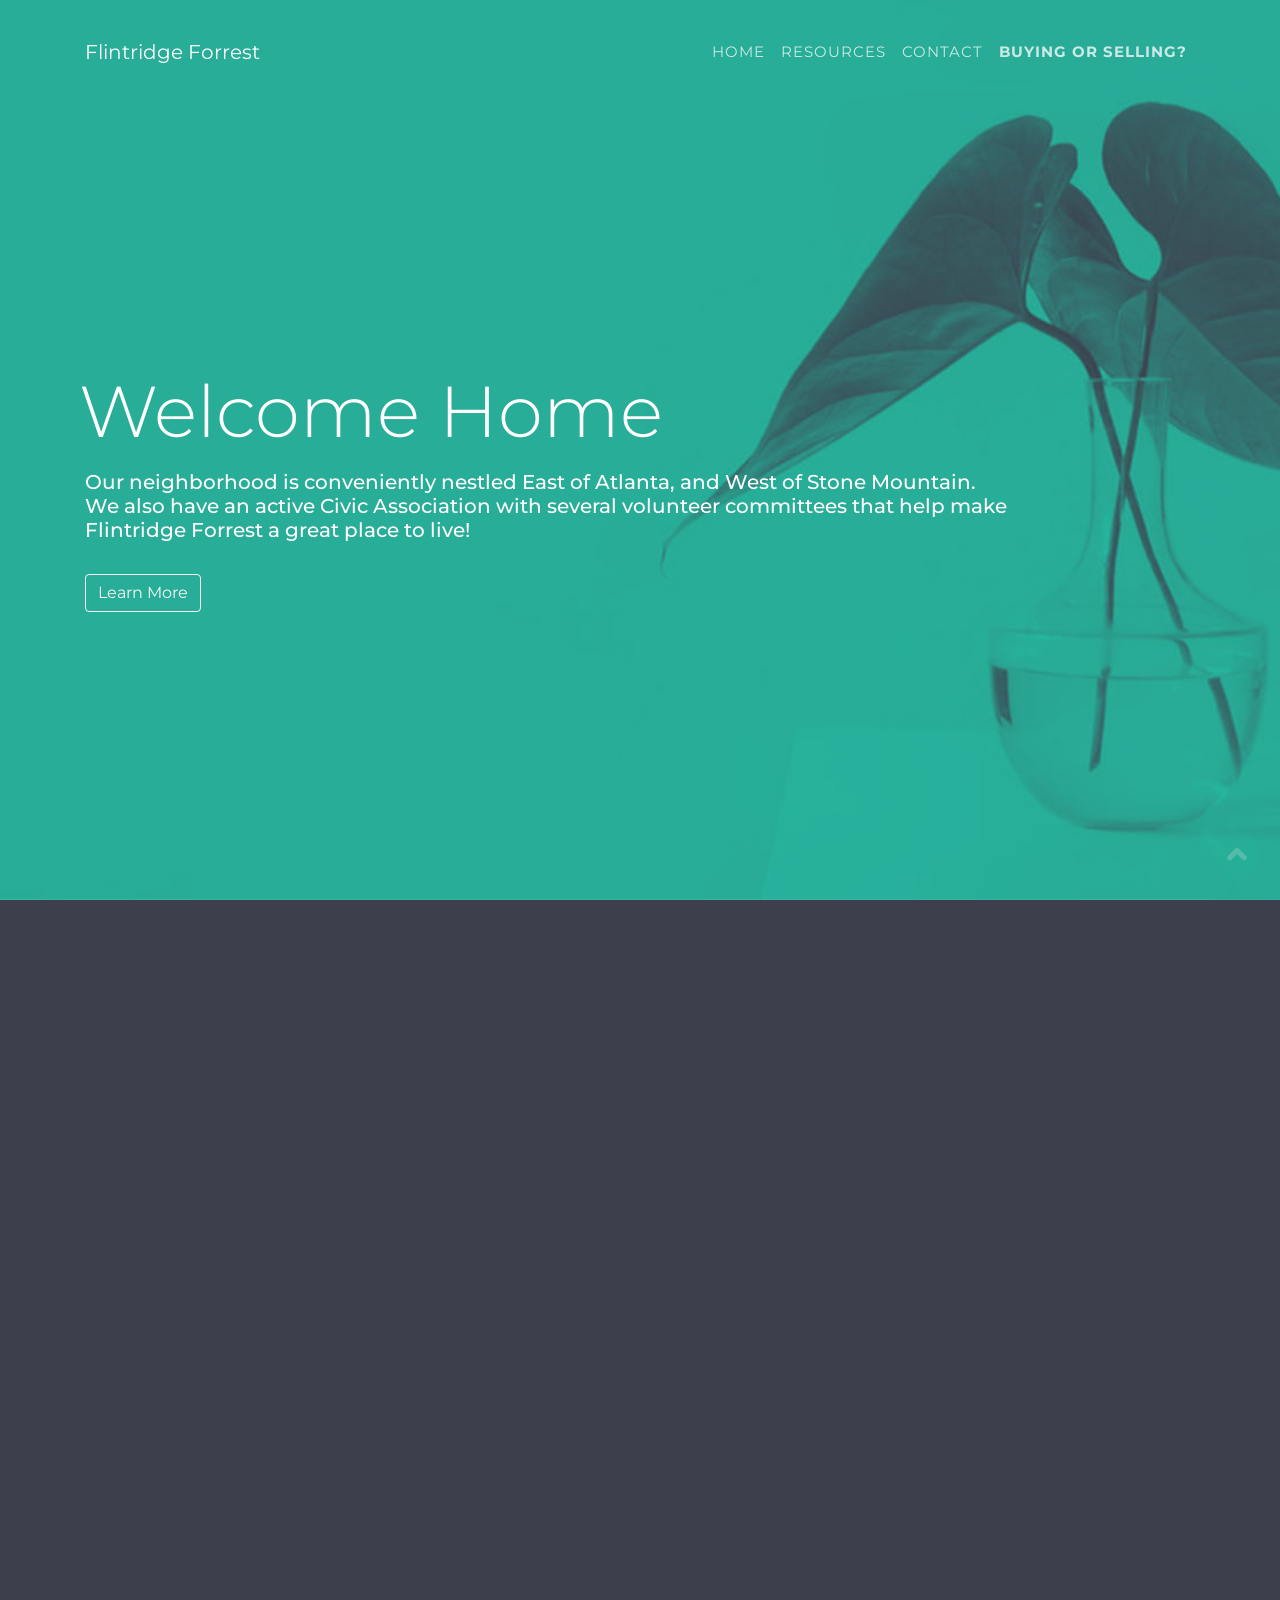
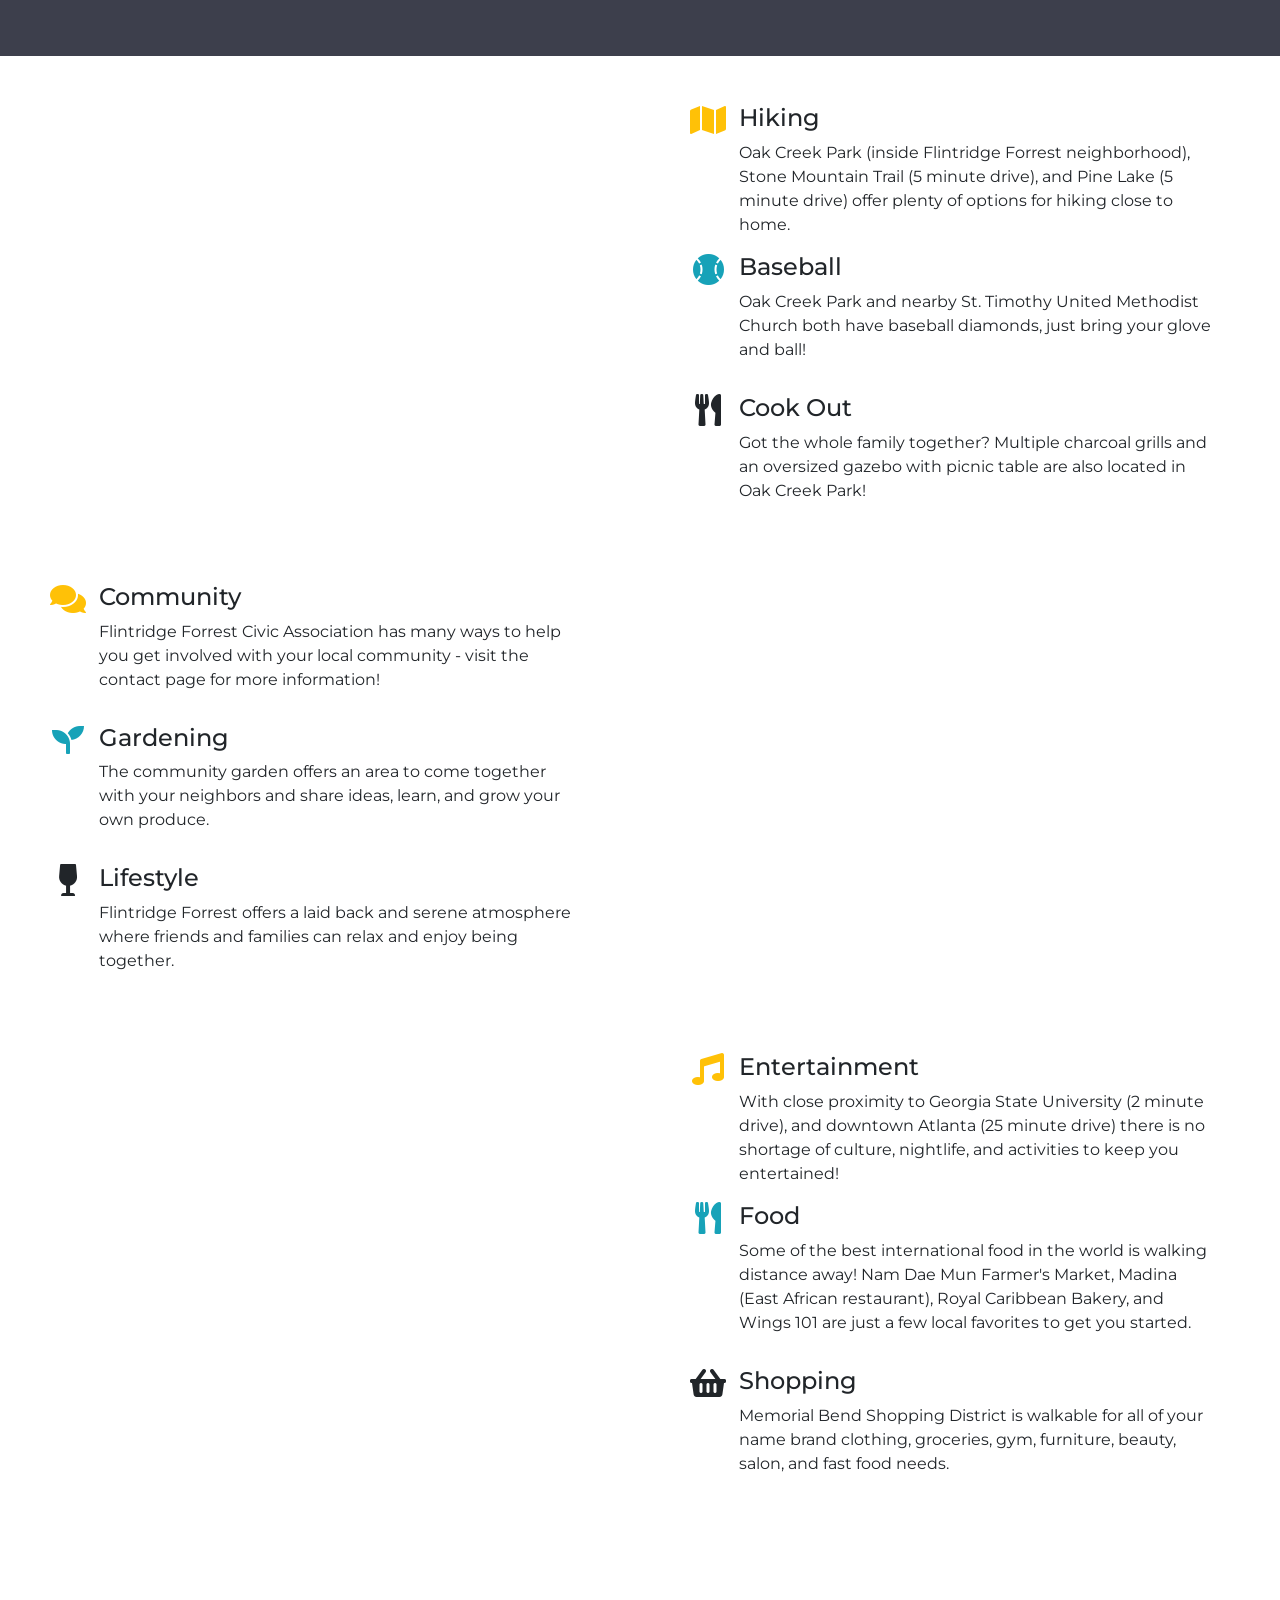
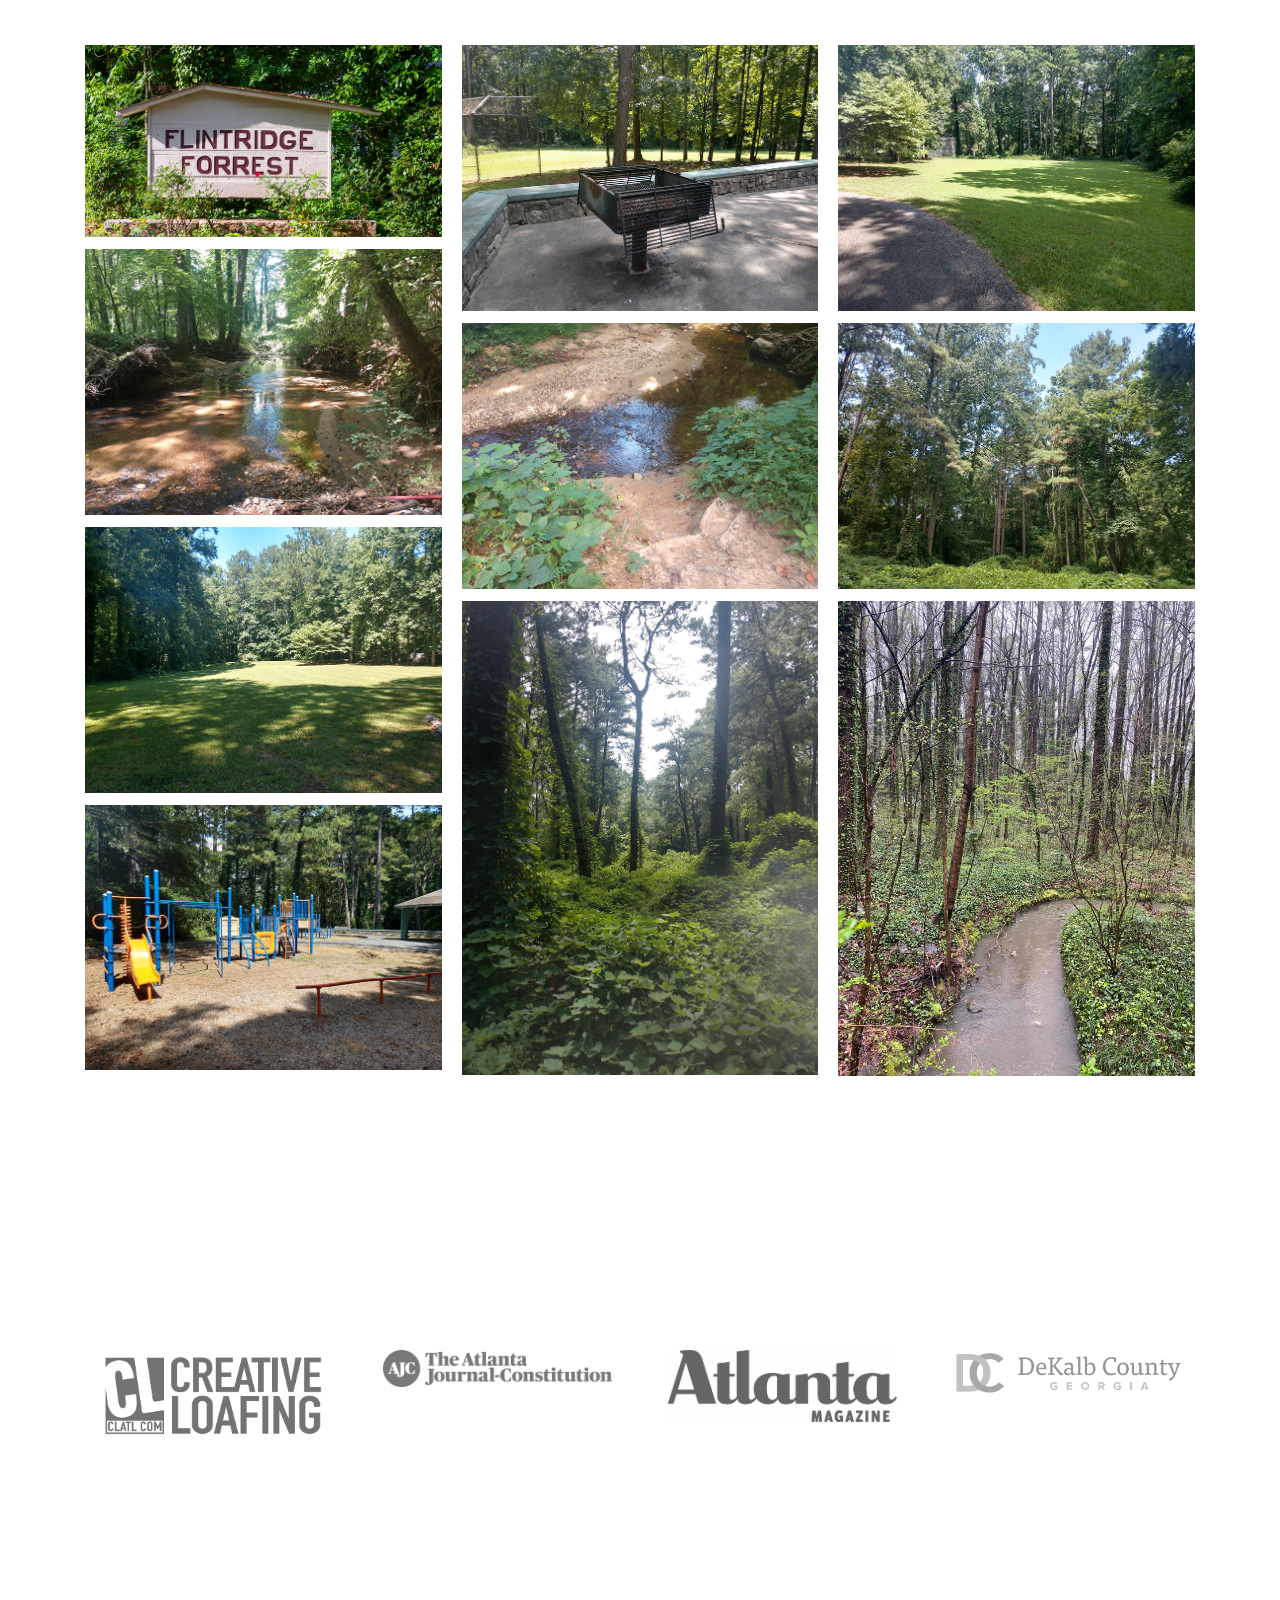
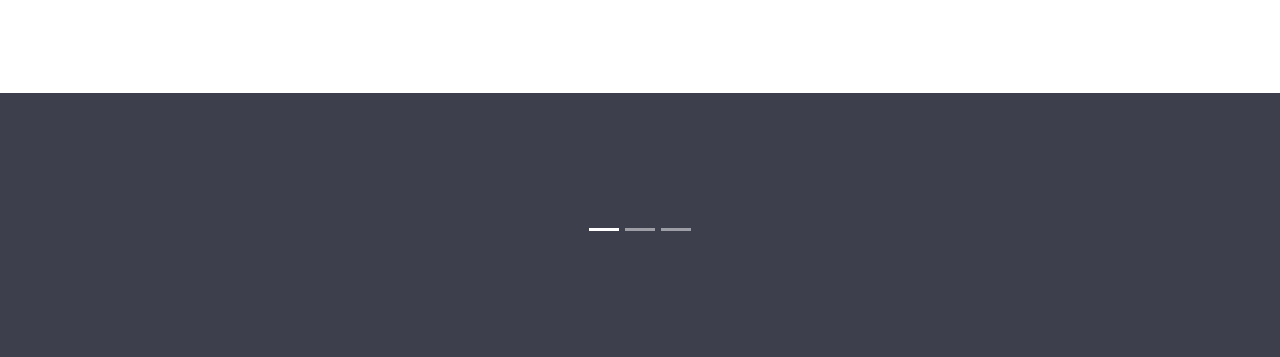
<file: index.html>
<!DOCTYPE html>
<html lang="en-US">

<head>
  <!-- Global site tag (gtag.js) - Google Analytics -->
  <script async src="https://www.googletagmanager.com/gtag/js?id=UA-73312655-4"></script>
  <script>
    window.dataLayer = window.dataLayer || [];

    function gtag() {
      dataLayer.push(arguments);
    }
    gtag('js', new Date());

    gtag('config', 'UA-73312655-4');
  </script>

  <meta charset="UTF-8" />
  <meta http-equiv="X-UA-Compatible" content="IE=edge" />
  <meta name="viewport" content="width=device-width, initial-scale=1" />
  <title>Flintridge Forrest</title>
  <meta name="description"
    content="An Elegant Mid Century Modern Neighborhood Conveniently Nestled East of Atlanta, and West of Stone Mountain" />
  <link href="https://fonts.googleapis.com/css?family=Montserrat:400,500,700" rel="stylesheet" />
  <link href="https://use.fontawesome.com/releases/v5.0.9/css/all.css" rel="stylesheet" />
  <link href="css/aos.css" rel="stylesheet" />
  <link href="css/ekko-lightbox.css" rel="stylesheet" />
  <link href="styles/bootstrap.css" rel="stylesheet" />
  <link href="styles/main.css" rel="stylesheet" />
</head>

<body id="top">
  <header>
    <div class="container pt-4">
      <nav class="navbar navbar-expand-lg navbar-dark bg-transparent px-0">
        <a class="text-white navbar-brand" href="index.html">Flintridge Forrest</a>
        <button class="navbar-toggler" type="button" data-toggle="collapse" data-target="#da-navbarNav"
          aria-controls="da-navbarNav" aria-expanded="false" aria-label="Toggle navigation">
          <span class="navbar-toggler-icon"></span>
        </button>
        <div class="collapse navbar-collapse text-uppercase" id="da-navbarNav">
          <ul class="navbar-nav ml-auto">
            <li class="nav-item">
              <a class="nav-link smooth-scroll" href="index.html">Home</a>
            </li>
            <li class="nav-item">
              <a class="nav-link smooth-scroll" href="resources.html">Resources</a>
            </li>
            <li class="nav-item">
              <a class="nav-link smooth-scroll" href="contact.html">Contact</a>
            </li>
            <li class="nav-item animated pulse slower">
              <a class="nav-link smooth-scroll" href="buyingselling.html"><strong>Buying or Selling?</strong></a>
            </li>
          </ul>
        </div>
      </nav>
    </div>
    <div class="da-home-page-text" data-aos="fade-right" data-aos-duration="1000">
      <div class="container">
        <div class="col-md-10 col-sm-12 px-0 mx-0">
          <h2 class="display-3" style="margin-left: -6px;">Welcome Home</h2>
          <h3 class="h5 mt-3">
            Our neighborhood is conveniently nestled East of Atlanta, and West
            of Stone Mountain. <br />We also have an active Civic Association
            with several volunteer committees that help make Flintridge
            Forrest a great place to live!
          </h3>
          <a class="smooth-scroll btn btn-outline-light mt-4" href="#learn">Learn More</a>
        </div>
      </div>
    </div>
  </header>
  <div class="page-content">
    <div>
      <div class="da-section da-work bg-secondary" id="learn">
        <div class="container">
          <div class="h3 pb-3 text-center text-white" data-aos="fade-up">
            New in town?
          </div>
          <p class="px-4 pb-5 text-center text-white" data-aos="fade-up">
            Welcome to the neighborhood! We hope you enjoy your time here and take advantage of all the great activities
            in the area!
          </p>
          <div class="row">
            <div class="col-md-4">
              <div class="card mb-3" data-aos="flip-left">
                <div class="card-body mt-4 mb-1 text-center">
                  <i class="pb-3 text-primary fas fa-home fa-3x"></i>
                  <div class="h4 pb-3">Beautiful Homes</div>
                  <p>
                    From Mid-Century Modern to American Tudor and everything
                    in between, there is no shortage of architectural gems.
                  </p>
                </div>
              </div>
            </div>
            <div class="col-md-4">
              <div class="card mb-3" data-aos="zoom-in-up">
                <div class="card-body mt-4 mb-1 text-center">
                  <i class="pb-3 text-primary fas fa-tree fa-3x"></i>
                  <div class="h4 pb-3">Close To Nature</div>
                  <p>
                    13 acre Oak Creek Park is located in the neighborhood and
                    is waiting for your next family BBQ! A playground,
                    baseball diamond, outdoor grills, and tranquil creek are
                    just around the corner.
                  </p>
                </div>
              </div>
            </div>
            <div class="col-md-4">
              <div class="card mb-3" data-aos="flip-right">
                <div class="card-body mt-4 mb-1 text-center">
                  <i class="pb-3 text-primary fas fa-bicycle fa-3x"></i>
                  <div class="h4 pb-3">Close To Everything</div>
                  <p>
                    Convenience is an understatement. Walk to the gym, the grocery store, the pharmacy, or take your
                    bike out to Stone Mountain Trail - it's all right here. 10 minute drive to Downtown Decatur / Emory
                    / CDC and lovely Avondale Estates. 25 minute drive to Downtown Atlanta.
                  </p>
                </div>
              </div>
            </div>
          </div>
        </div>
      </div>

      <!-- Beginning of What To Do -->

      <div class="da-projects" id="projects">
        <div class="row mx-0">
          <div class="col-md-6 px-0 da-project-1" style="background-image: url('images/forest1.png');"
            data-aos="zoom-in"></div>
          <div class="col-md-6 pl-5 pt-5 pb-3">
            <div class="row">
              <div class="col-1 da-project-icon">
                <i class="text-warning fas fa-map fa-2x fa-fw"></i>
              </div>
              <div class="col-10">
                <div class="h4">Hiking</div>
                <p>
                  Oak Creek Park (inside Flintridge Forrest neighborhood), Stone Mountain Trail (5 minute drive), and Pine Lake (5 minute drive) offer plenty of options for hiking close to home.
                </p>
              </div>
            </div>
            <div class="row mb-3">
              <div class="col-1 da-project-icon">
                <i class="text-info fas fa-baseball-ball fa-2x fa-fw"></i>
              </div>
              <div class="col-10">
                <div class="h4">Baseball</div>
                <p>
                  Oak Creek Park and nearby St. Timothy United Methodist Church both have baseball diamonds, just bring your glove and ball!
                </p>
              </div>
            </div>
            <div class="row">
              <div class="col-1 da-project-icon">
                <i class="fas fa-utensils fa-2x fa-fw"></i>
              </div>
              <div class="col-10">
                <div class="h4">Cook Out</div>
                <p>
                  Got the whole family together? Multiple charcoal grills and an oversized gazebo with picnic table are also located in Oak Creek Park!
                </p>
              </div>
            </div>
          </div>
        </div>
        <div class="row mx-0">
          <div class="col-md-6 pl-5 pt-5 pb-3">
            <div class="row mb-3">
              <div class="col-1 da-project-icon">
                <i class="text-warning fas fa-comments fa-2x fa-fw"></i>
              </div>
              <div class="col-10">
                <div class="h4">Community</div>
                <p>
                  Flintridge Forrest Civic Association has many ways to help you get involved with your local community - visit the contact page for more information!
                </p>
              </div>
            </div>
            <div class="row mb-3">
              <div class="col-1 da-project-icon">
                <i class="text-info fas fa-seedling fa-2x fa-fw"></i>
              </div>
              <div class="col-10">
                <div class="h4">Gardening</div>
                <p>
                  The community garden offers an area to come together with your neighbors and share ideas, learn, and grow your own produce.
                </p>
              </div>
            </div>
            <div class="row">
              <div class="col-1 da-project-icon">
                <i class="fas fa-wine-glass fa-2x fa-fw"></i>
              </div>
              <div class="col-10">
                <div class="h4">Lifestyle</div>
                <p>
                  Flintridge Forrest offers a laid back and serene atmosphere where friends and families can relax and enjoy being together.
                </p>
              </div>
            </div>
          </div>
          <div class="col-md-6 px-0 da-project-2" style="background-image: url('images/communityGarden1.png');"
            data-aos="zoom-in"></div>
        </div>
        </>
        <div class="da-expertise">
          <div class="row mx-0">
            <div class="col-md-6 px-0 da-exp-image" style="background-image: url('images/stonemountain1.jpg');"
              data-aos="zoom-in"></div>

            <div class="col-md-6 pl-5 pt-5 pb-3">
              <div class="row">
                <div class="col-1 da-project-icon">
                  <i class="text-warning fas fa-music fa-2x fa-fw"></i>
                </div>
                <div class="col-10">
                  <div class="h4">Entertainment</div>
                  <p>
                    With close proximity to Georgia State University (2 minute drive), and downtown Atlanta (25 minute drive) there is no shortage of culture, nightlife, and activities to keep you entertained!
                  </p>
                </div>
              </div>
              <div class="row mb-3">
                <div class="col-1 da-project-icon">
                  <i class="text-info fas fa-utensils fa-2x fa-fw"></i>
                </div>
                <div class="col-10">
                  <div class="h4">Food</div>
                  <p>
                    Some of the best international food in the world is walking distance away! Nam Dae Mun Farmer's Market, Madina (East African restaurant), Royal Caribbean Bakery, and Wings 101 are just a few local favorites to get you started.
                  </p>
                </div>
              </div>
              <div class="row">
                <div class="col-1 da-project-icon">
                  <i class="fas fa-shopping-basket fa-2x fa-fw"></i>
                </div>
                <div class="col-10">
                  <div class="h4">Shopping</div>
                  <p>
                    Memorial Bend Shopping District is walkable for all of your name brand clothing, groceries, gym, furniture, beauty, salon, and fast food needs.
                  </p>
                </div>
              </div>
            </div>
          </div>

        </div>
      </div>

      <!-- Beginning of Photo Gallery  -->

      <br>
      <br>
      <div class="container da-gallery" id="gallery">
        <div class="h3 pb-5 text-center" data-aos="fade-up">
          Photo Gallery
        </div>
        <div class="card-columns">
          <div class="card">
            <a href="images/ff_home_architecture.png" data-toggle="lightbox" data-gallery="da-gallery"><img
                class="img-fluid" src="images/ff_home_architecture.png"
                alt="Flintridge Forrest Mid Century Modern MCM Architecture" /></a>
          </div>
          <div class="card">
            <a href="images/ff_oakCreek_bestWaterShot.png" data-toggle="lightbox" data-gallery="da-gallery"><img
                class="img-fluid" src="images/ff_oakCreek_bestWaterShot.png"
                alt="Flintridge Forrest Oak Creek Park Waterway Hiking" /></a>
          </div>
          <div class="card">
            <a href="images/ff_oakCreek_field.png" data-toggle="lightbox" data-gallery="da-gallery"><img
                class="img-fluid" src="images/ff_oakCreek_field.png"
                alt="Flintridge Forrest Oak Creek Park Baseball Diamond and Field" /></a>
          </div>
          <div class="card">
            <a href="images/ff_oakCreek_playground.png" data-toggle="lightbox" data-gallery="da-gallery"><img
                class="img-fluid" src="images/ff_oakCreek_playground.png"
                alt="Flintridge Forrest Oak Creek Park Playground" /></a>
          </div>
          <div class="card">
            <a href="images/ff_oakCreek_grill.png" data-toggle="lightbox" data-gallery="da-gallery"><img
                class="img-fluid" src="images/ff_oakCreek_grill.png"
                alt="Flintridge Forrest Oak Creek Park Grill Cook Out Area BBQ" /></a>
          </div>
          <div class="card">
            <a href="images/ff_oakCreek_sandyCreek.png" data-toggle="lightbox" data-gallery="da-gallery"><img
                class="img-fluid" src="images/ff_oakCreek_sandyCreek.png"
                alt="Flintridge Forrest Oak Creek Park Playground" /></a>
          </div>
          <div class="card">
            <a href="images/ff_oakCreek_kudzuTall.png" data-toggle="lightbox" data-gallery="da-gallery"><img
                class="img-fluid" src="images/ff_oakCreek_kudzuTall.png"
                alt="Flintridge Forrest Oak Creek Park Kudzu Trail" /></a>
          </div>
          <div class="card">
            <a href="images/ff_oakCreek_baseballDiamond.png" data-toggle="lightbox" data-gallery="da-gallery"><img
                class="img-fluid" src="images/ff_oakCreek_baseballDiamond.png"
                alt="Flintridge Forrest Oak Creek Park Baseball Diamond" /></a>
          </div>
          <div class="card">
            <a href="images/ff_oakCreek_Trees.png" data-toggle="lightbox" data-gallery="da-gallery"><img
                class="img-fluid" src="images/ff_oakCreek_Trees.png"
                alt="Flintridge Forrest Oak Creek Park Trees" /></a>
          </div>
          <div class="card">
            <a href="images/flintridgeForest_oakCreek_winter2019.jpg" data-toggle="lightbox"
              data-gallery="da-gallery"><img class="img-fluid" src="images/flintridgeForest_oakCreek_winter2019.jpg"
                alt="Flintridge Forrest Oak Creek Park Trees" /></a>
          </div>
        </div>
      </div>

      <!-- Beginning of Resources -->

      <div class="da-section">
        <div class="container da-company-brand py-5">
          <div class="h3 pb-3 text-uppercase text-center" data-aos="fade-up">
            Resources
          </div>
          <p class="pb-3 text-center" data-aos="fade-up">
            Here are some local publications to help you keep up with everything happening in and around our neck of the
            woods.
          </p>
          <div class="row">
            <div class="col-md-3 text-center">
              <a href="https://creativeloafing.com/homepage" target="_blank">
                <img class="img-fluid" src="images/Creative-Loafing.png" alt="Creative Loafing Atlanta" />
              </a>
            </div>
            <div class="col-md-3 text-center">
              <a href="https://www.ajc.com/" target="_blank">
                <img class="img-fluid" src="images/ajcLogo.png" alt="Atlanta Journal Constitution" />
              </a>
            </div>
            <div class="col-md-3 text-center">
              <a href="https://www.atlantamagazine.com/" target="_blank">
                <img class="img-fluid" src="images/atlantaMag.jpg" alt="Atlanta Magazine" />
              </a>
            </div>
            <div class="col-md-3 text-center">
              <a href="https://www.dekalbcountyga.gov/" target="_blank">
                <img class="img-fluid" src="images/dekalbLogo.png" alt="Dekalb County Georgia Official Website" />
              </a>
            </div>
          </div>
          <br>
          <br>
          <p class="pb-3 text-center" data-aos="fade-up"><a href="resources.html" style="color: blue">
              Follow this link for Maps, Directions, Utilities, School Info, and More!</a>
          </p>
        </div>
      </div>

      <div class="da-section da-brand bg-secondary">
        <div class="container text-center text-white">
          <div class="carousel slide pb-5" id="da-brand-carouselIndicator" data-ride="carousel">
            <ol class="carousel-indicators">
              <li class="active" data-target="#da-brand-carouselIndicator" data-slide-to="0"></li>
              <li data-target="#da-brand-carouselIndicator" data-slide-to="1"></li>
              <li data-target="#da-brand-carouselIndicator" data-slide-to="2"></li>
            </ol>
            <div class="carousel-inner">
              <div class="carousel-item active">
                <div class="row justify-content-center">
                  <div class="col-md-8">
                    <p>

                    </p>
                    <div class="h6 text-uppercase"></div>
                  </div>
                </div>
              </div>
              <div class="carousel-item">
                <div class="row justify-content-center">
                  <div class="col-md-8">
                    <p>

                    </p>
                    <div class="h6 text-uppercase"></div>
                  </div>
                </div>
              </div>
              <div class="carousel-item">
                <div class="row justify-content-center">
                  <div class="col-md-8">
                    <p>

                    </p>
                    <div class="h6 text-uppercase"></div>
                  </div>
                </div>
              </div>
            </div>
          </div>
        </div>
      </div>


      <div id="scrolltop">
        <button class="btn btn-primary">
          <span class="icon"><i class="fas fa-angle-up fa-2x"></i></span>
        </button>
      </div>
      <script src="https://code.jquery.com/jquery-3.3.1.min.js"></script>
      <script src="https://cdnjs.cloudflare.com/ajax/libs/popper.js/1.14.0/umd/popper.min.js"></script>
      <script src="https://maxcdn.bootstrapcdn.com/bootstrap/4.1.0/js/bootstrap.min.js"></script>
      <script src="js/aos.js"></script>
      <script src="js/ekko-lightbox.min.js"></script>
      <script src="scripts/main.js"></script>
</body>

</html>
</file>
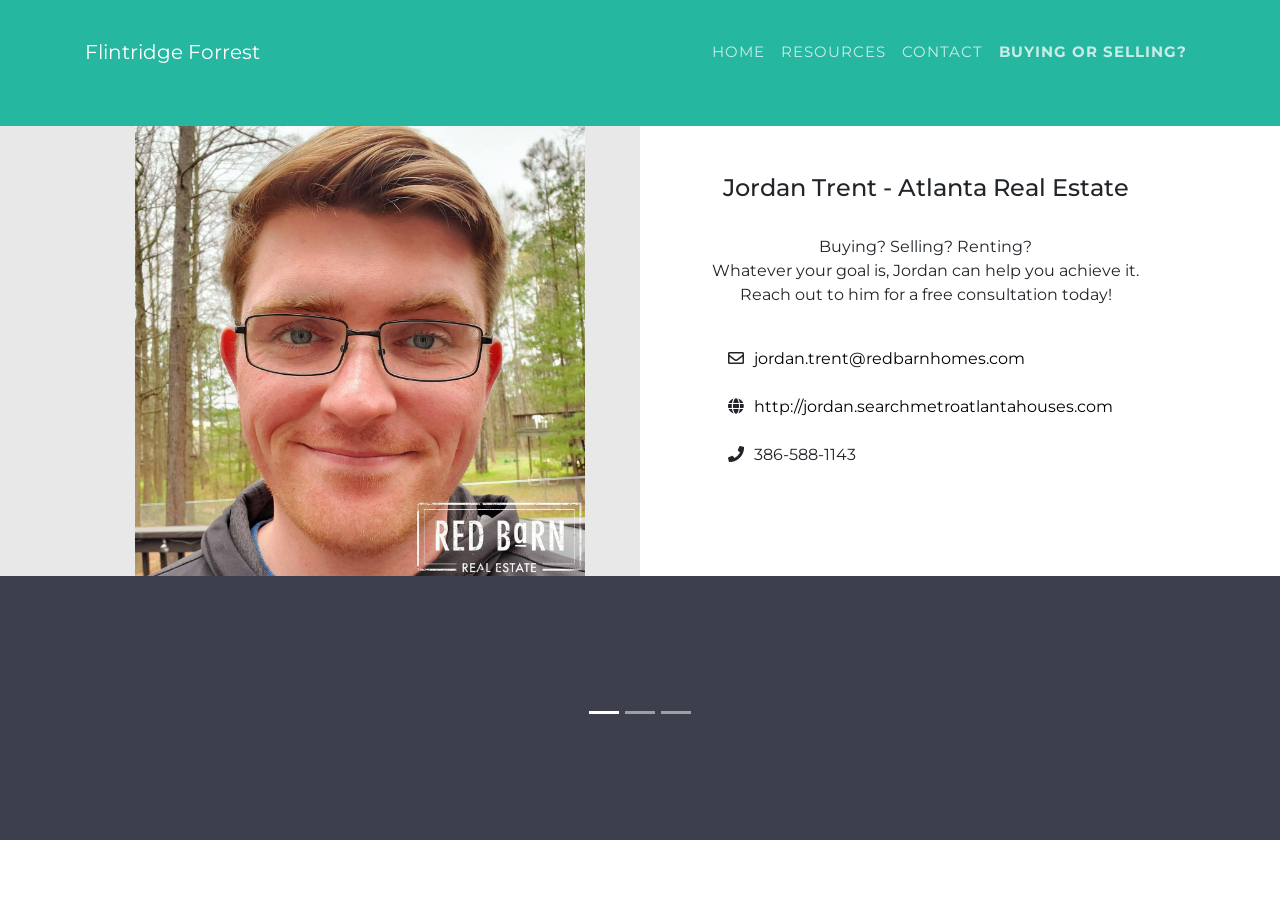
<file: buyingselling.html>
<!DOCTYPE html>
<html lang="en-US">

<head>
  <!-- Global site tag (gtag.js) - Google Analytics -->
<script async src="https://www.googletagmanager.com/gtag/js?id=UA-73312655-4"></script>
<script>
  window.dataLayer = window.dataLayer || [];
  function gtag(){dataLayer.push(arguments);}
  gtag('js', new Date());

  gtag('config', 'UA-73312655-4');
</script>

  <meta charset="UTF-8" />
  <meta http-equiv="X-UA-Compatible" content="IE=edge" />
  <meta name="viewport" content="width=device-width, initial-scale=1" />
  <title>Flintridge Forrest</title>
  <meta name="description"
    content="An Elegant Mid Century Modern Neighborhood Conveniently Nestled East of Atlanta, and West of Stone Mountain" />
  <link href="https://fonts.googleapis.com/css?family=Montserrat:400,500,700" rel="stylesheet" />
  <link href="https://use.fontawesome.com/releases/v5.0.9/css/all.css" rel="stylesheet" />
  <link href="css/aos.css" rel="stylesheet" />
  <link href="css/ekko-lightbox.css" rel="stylesheet" />
  <link href="styles/bootstrap.css" rel="stylesheet" />
  <link href="styles/main.css" rel="stylesheet" />

</head>

<body id="top">

  <div class="headerAlt">
    <div class="container pt-4">
      <nav class="navbar navbar-expand-lg navbar-dark bg-transparent px-0">
        <a class="text-white navbar-brand" href="index.html">Flintridge Forrest</a>
        <button class="navbar-toggler" type="button" data-toggle="collapse" data-target="#da-navbarNav"
          aria-controls="da-navbarNav" aria-expanded="false" aria-label="Toggle navigation">
          <span class="navbar-toggler-icon"></span>
        </button>
        <div class="collapse navbar-collapse text-uppercase" id="da-navbarNav">
          <ul class="navbar-nav ml-auto">
            <li class="nav-item">
              <a class="nav-link smooth-scroll" href="index.html">Home</a>
            </li>
            <li class="nav-item">
              <a class="nav-link smooth-scroll" href="resources.html">Resources</a>
            </li>
            <li class="nav-item">
              <a class="nav-link smooth-scroll" href="contact.html">Contact</a>
            </li>
            <li class="nav-item animated pulse slower">
              <a class="nav-link smooth-scroll" href="buyingselling.html"><strong>Buying or Selling?</strong></a>
            </li>
          </ul>
        </div>
      </nav>
    </div>

  </div>

 <!-- Beginning of sponsor -->

 <div class="da-projects" id="projects">
  <div class="row mx-0">
    <div
      class="col-md-6 px-0 da-project-1"
      style="background-image: url('images/jordan_trent_realtor_realty_atlanta.jpg');"
      data-aos="zoom-in"
    ></div>
    <div class="col-md-6 pl-5 pt-5 pb-3">
      <div class="row">
        <div class="col-10">
          <div class="h4" style="text-align: center;">Jordan Trent - Atlanta Real Estate</div>
          <br>
          <p style="text-align: center;">Buying? Selling? Renting? <br>Whatever your goal is, Jordan can help you achieve it. <br>Reach out to him for a free consultation today!</p>
          <br>
          <ul style="list-style: none;">
            
            <li><i class="far fa-envelope" style="padding-right: 10px;"></i><a href="jordan.trent@redbarnhomes.com" style="text-decoration: none; color: black;">jordan.trent@redbarnhomes.com</a></li>
            <br>
            <li><i class="fas fa-globe" style="padding-right: 10px;"></i><a href="http://jordan.searchmetroatlantahouses.com" style="text-decoration: none; color: black;">http://jordan.searchmetroatlantahouses.com</a></li>
            <br>
            <li><i class="fas fa-phone" style="padding-right: 10px;"></i><a>386-588-1143</a></li>
          </ul>
        </div>
      </div>
    </div>
  </div>

  <!-- Beginning of Footer Carousel -->

  <div class="da-section da-brand bg-secondary">
    <div class="container text-center text-white">
      <div class="carousel slide pb-5" id="da-brand-carouselIndicator" data-ride="carousel">
        <ol class="carousel-indicators">
          <li class="active" data-target="#da-brand-carouselIndicator" data-slide-to="0"></li>
          <li data-target="#da-brand-carouselIndicator" data-slide-to="1"></li>
          <li data-target="#da-brand-carouselIndicator" data-slide-to="2"></li>
        </ol>
        <div class="carousel-inner">
          <div class="carousel-item active">
            <div class="row justify-content-center">
              <div class="col-md-8">
                <p>
                 
                </p>
                <div class="h6 text-uppercase"></div>
              </div>
            </div>
          </div>
          <div class="carousel-item">
            <div class="row justify-content-center">
              <div class="col-md-8">
                <p>
                  
                </p>
                <div class="h6 text-uppercase"></div>
              </div>
            </div>
          </div>
          <div class="carousel-item">
            <div class="row justify-content-center">
              <div class="col-md-8">
                <p>
                  
                </p>
                <div class="h6 text-uppercase"></div>
              </div>
            </div>
          </div>
        </div>
      </div>
    </div>
  </div>


  <div id="scrolltop">
    <button class="btn btn-primary">
      <span class="icon"><i class="fas fa-angle-up fa-2x"></i></span>
    </button>
  </div>
  <script src="https://code.jquery.com/jquery-3.3.1.min.js"></script>
  <script src="https://cdnjs.cloudflare.com/ajax/libs/popper.js/1.14.0/umd/popper.min.js"></script>
  <script src="https://maxcdn.bootstrapcdn.com/bootstrap/4.1.0/js/bootstrap.min.js"></script>
  <script src="js/aos.js"></script>
  <script src="js/ekko-lightbox.min.js"></script>
  <script src="scripts/main.js"></script>
</body>

</html>
</file>
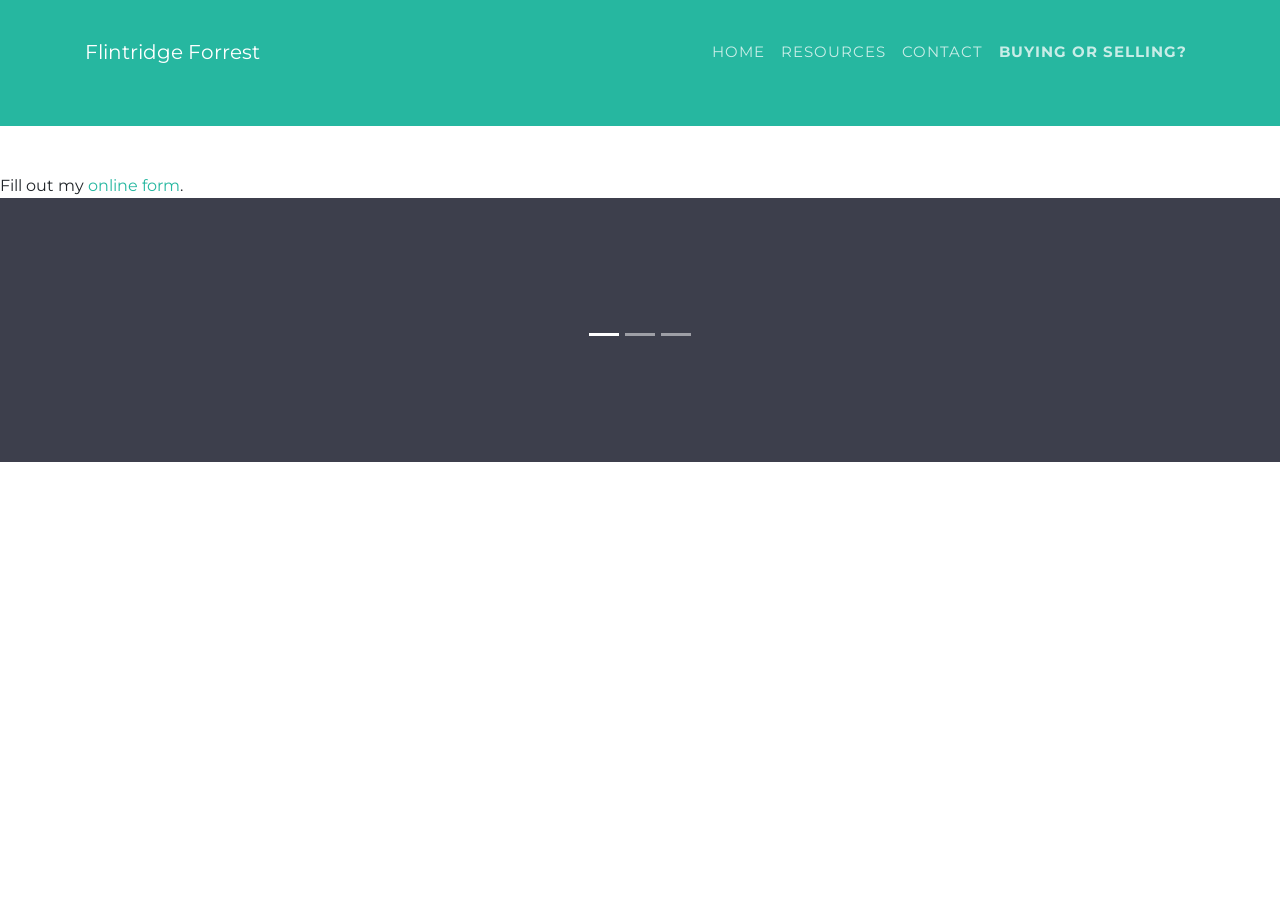
<file: contact.html>
<!DOCTYPE html>
<html lang="en-US">

<head>
  <!-- Global site tag (gtag.js) - Google Analytics -->
<script async src="https://www.googletagmanager.com/gtag/js?id=UA-73312655-4"></script>
<script>
  window.dataLayer = window.dataLayer || [];
  function gtag(){dataLayer.push(arguments);}
  gtag('js', new Date());

  gtag('config', 'UA-73312655-4');
</script>

  <meta charset="UTF-8" />
  <meta http-equiv="X-UA-Compatible" content="IE=edge" />
  <meta name="viewport" content="width=device-width, initial-scale=1" />
  <title>Flintridge Forrest</title>
  <meta name="description"
    content="An Elegant Mid Century Modern Neighborhood Conveniently Nestled East of Atlanta, and West of Stone Mountain" />
  <link href="https://fonts.googleapis.com/css?family=Montserrat:400,500,700" rel="stylesheet" />
  <link href="https://use.fontawesome.com/releases/v5.0.9/css/all.css" rel="stylesheet" />
  <link href="css/aos.css" rel="stylesheet" />
  <link href="css/ekko-lightbox.css" rel="stylesheet" />
  <link href="styles/bootstrap.css" rel="stylesheet" />
  <link href="styles/main.css" rel="stylesheet" />

</head>

<body id="top">

  <div class="headerAlt">
    <div class="container pt-4">
      <nav class="navbar navbar-expand-lg navbar-dark bg-transparent px-0">
        <a class="text-white navbar-brand" href="index.html">Flintridge Forrest</a>
        <button class="navbar-toggler" type="button" data-toggle="collapse" data-target="#da-navbarNav"
          aria-controls="da-navbarNav" aria-expanded="false" aria-label="Toggle navigation">
          <span class="navbar-toggler-icon"></span>
        </button>
        <div class="collapse navbar-collapse text-uppercase" id="da-navbarNav">
          <ul class="navbar-nav ml-auto">
            <li class="nav-item">
              <a class="nav-link smooth-scroll" href="index.html">Home</a>
            </li>
            <li class="nav-item">
              <a class="nav-link smooth-scroll" href="resources.html">Resources</a>
            </li>
            <li class="nav-item">
              <a class="nav-link smooth-scroll" href="contact.html">Contact</a>
            </li>
            <li class="nav-item animated pulse slower">
              <a class="nav-link smooth-scroll" href="buyingselling.html"><strong>Buying or Selling?</strong></a>
            </li>
          </ul>
        </div>
      </nav>
    </div>

  </div>

  <!-- beginning of contact form -->
  <br>
  <br>
  <div class="align-self-center" style="width: 750px;  margin: auto;"></div>
  <div id="wufoo-mid0vb718i74x2"> Fill out my <a href="https://riseradio.wufoo.com/forms/mid0vb718i74x2">online form</a>. </div> <script type="text/javascript"> var mid0vb718i74x2; (function(d, t) { var s = d.createElement(t), options = { 'userName':'riseradio', 'formHash':'mid0vb718i74x2', 'autoResize':true, 'height':'605', 'async':true, 'host':'wufoo.com', 'header':'show', 'ssl':true }; s.src = ('https:' == d.location.protocol ?'https://':'http://') + 'secure.wufoo.com/scripts/embed/form.js'; s.onload = s.onreadystatechange = function() { var rs = this.readyState; if (rs) if (rs != 'complete') if (rs != 'loaded') return; try { mid0vb718i74x2 = new WufooForm(); mid0vb718i74x2.initialize(options); mid0vb718i74x2.display(); } catch (e) { } }; var scr = d.getElementsByTagName(t)[0], par = scr.parentNode; par.insertBefore(s, scr); })(document, 'script'); </script>
  </div>


  <!-- Beginning of Footer Carousel -->

  <div class="da-section da-brand bg-secondary">
    <div class="container text-center text-white">
      <div class="carousel slide pb-5" id="da-brand-carouselIndicator" data-ride="carousel">
        <ol class="carousel-indicators">
          <li class="active" data-target="#da-brand-carouselIndicator" data-slide-to="0"></li>
          <li data-target="#da-brand-carouselIndicator" data-slide-to="1"></li>
          <li data-target="#da-brand-carouselIndicator" data-slide-to="2"></li>
        </ol>
        <div class="carousel-inner">
          <div class="carousel-item active">
            <div class="row justify-content-center">
              <div class="col-md-8">
                <p>
                </p>
                <div class="h6 text-uppercase"></div>
              </div>
            </div>
          </div>
          <div class="carousel-item">
            <div class="row justify-content-center">
              <div class="col-md-8">
                <p>
                 
                </p>
                <div class="h6 text-uppercase"></div>
              </div>
            </div>
          </div>
          <div class="carousel-item">
            <div class="row justify-content-center">
              <div class="col-md-8">
                <p>
                  
                </p>
                <div class="h6 text-uppercase"></div>
              </div>
            </div>
          </div>
        </div>
      </div>
    </div>
  </div>


  <div id="scrolltop">
    <button class="btn btn-primary">
      <span class="icon"><i class="fas fa-angle-up fa-2x"></i></span>
    </button>
  </div>
  <script src="https://code.jquery.com/jquery-3.3.1.min.js"></script>
  <script src="https://cdnjs.cloudflare.com/ajax/libs/popper.js/1.14.0/umd/popper.min.js"></script>
  <script src="https://maxcdn.bootstrapcdn.com/bootstrap/4.1.0/js/bootstrap.min.js"></script>
  <script src="js/aos.js"></script>
  <script src="js/ekko-lightbox.min.js"></script>
  <script src="scripts/main.js"></script>
</body>

</html>
</file>
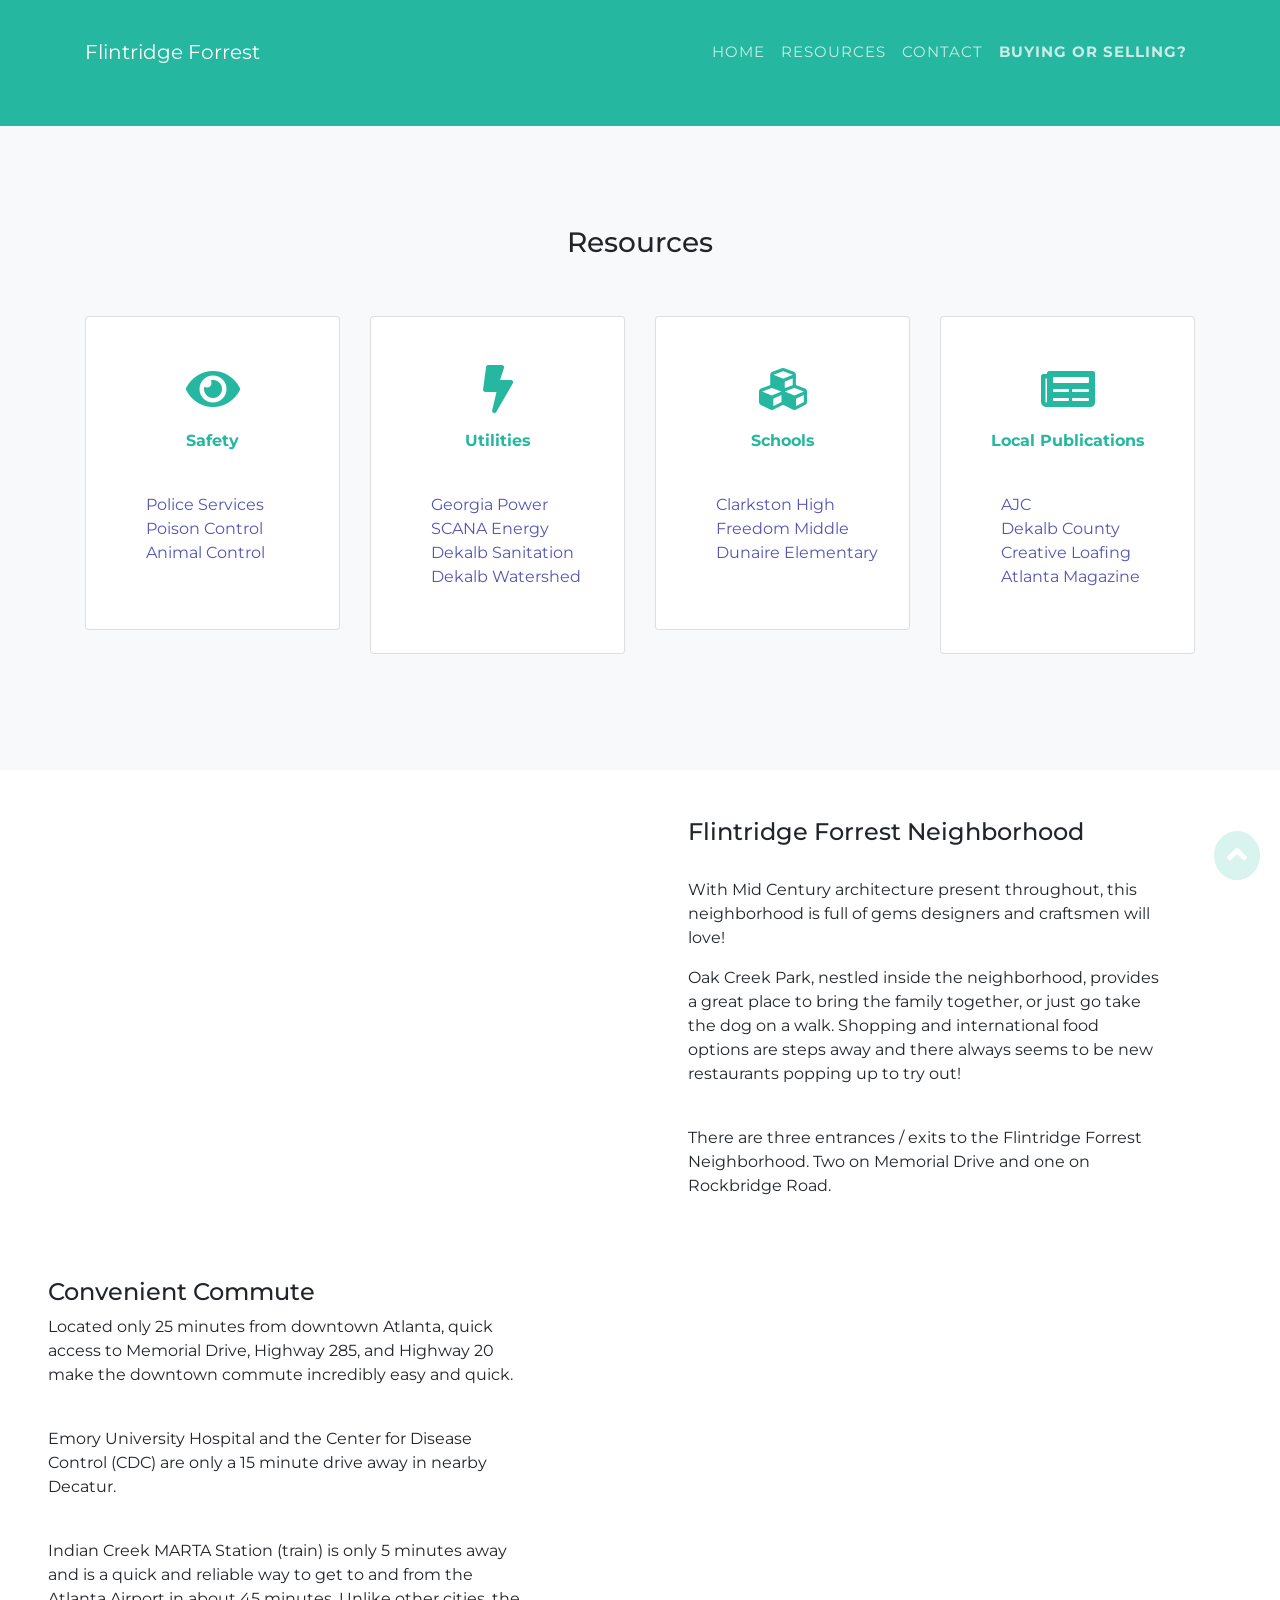
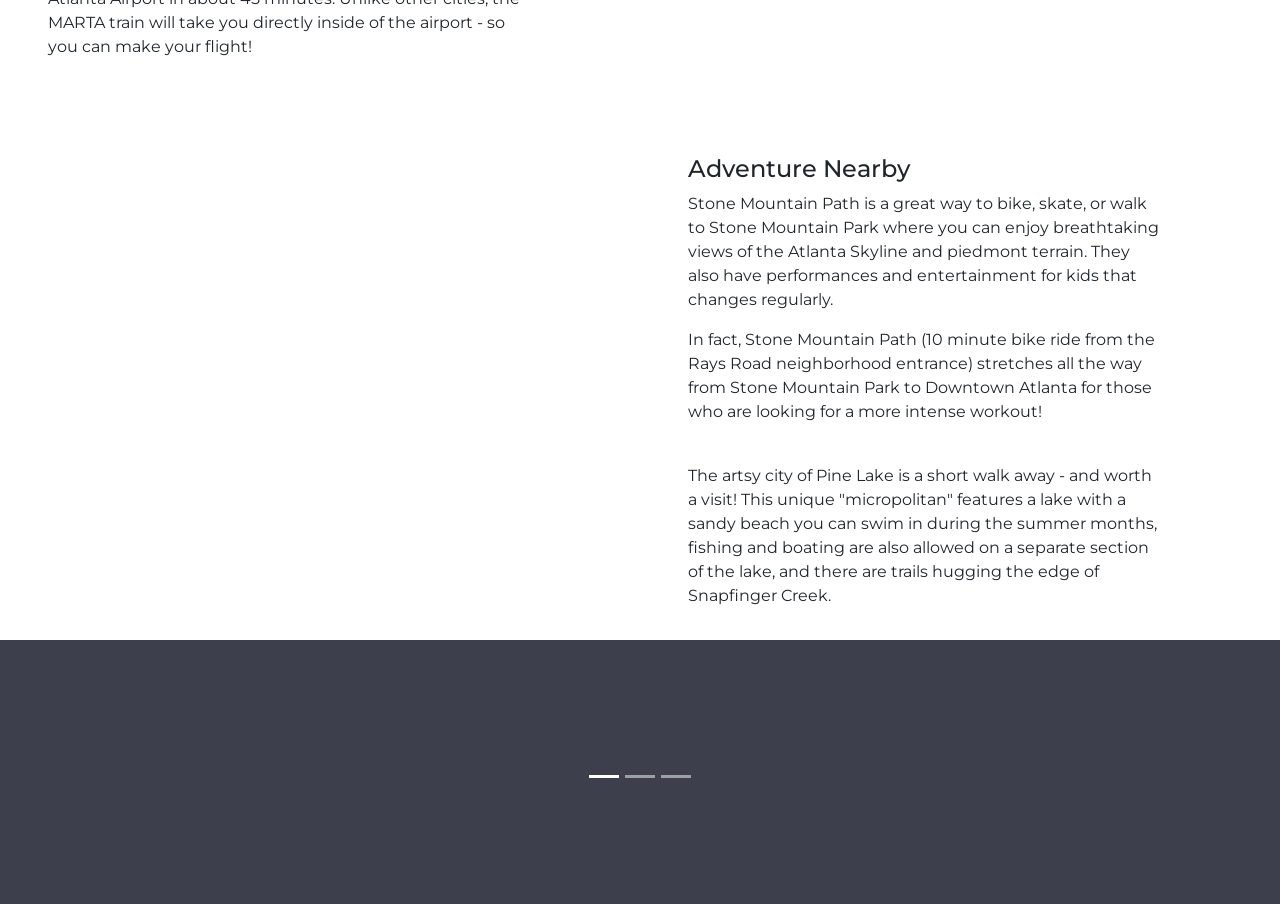
<file: resources.html>
<!DOCTYPE html>
<html lang="en-US">

<head>
  <!-- Global site tag (gtag.js) - Google Analytics -->
  <script async src="https://www.googletagmanager.com/gtag/js?id=UA-73312655-4"></script>
  <script>
    window.dataLayer = window.dataLayer || [];

    function gtag() {
      dataLayer.push(arguments);
    }
    gtag('js', new Date());

    gtag('config', 'UA-73312655-4');
  </script>

  <meta charset="UTF-8" />
  <meta http-equiv="X-UA-Compatible" content="IE=edge" />
  <meta name="viewport" content="width=device-width, initial-scale=1" />
  <title>Flintridge Forrest</title>
  <meta name="description"
    content="An Elegant Mid Century Modern Neighborhood Conveniently Nestled East of Atlanta, and West of Stone Mountain" />
  <link href="https://fonts.googleapis.com/css?family=Montserrat:400,500,700" rel="stylesheet" />
  <link href="https://use.fontawesome.com/releases/v5.0.9/css/all.css" rel="stylesheet" />
  <link href="css/aos.css" rel="stylesheet" />
  <link href="css/ekko-lightbox.css" rel="stylesheet" />
  <link href="styles/bootstrap.css" rel="stylesheet" />
  <link href="styles/main.css" rel="stylesheet" />

</head>

<body id="top">

  <div class="headerAlt">
    <div class="container pt-4">
      <nav class="navbar navbar-expand-lg navbar-dark bg-transparent px-0">
        <a class="text-white navbar-brand" href="index.html">Flintridge Forrest</a>
        <button class="navbar-toggler" type="button" data-toggle="collapse" data-target="#da-navbarNav"
          aria-controls="da-navbarNav" aria-expanded="false" aria-label="Toggle navigation">
          <span class="navbar-toggler-icon"></span>
        </button>
        <div class="collapse navbar-collapse text-uppercase" id="da-navbarNav">
          <ul class="navbar-nav ml-auto">
            <li class="nav-item">
              <a class="nav-link smooth-scroll" href="index.html">Home</a>
            </li>
            <li class="nav-item">
              <a class="nav-link smooth-scroll" href="resources.html">Resources</a>
            </li>
            <li class="nav-item">
              <a class="nav-link smooth-scroll" href="contact.html">Contact</a>
            </li>
            <li class="nav-item animated pulse slower">
              <a class="nav-link smooth-scroll" href="buyingselling.html"><strong>Buying or Selling?</strong></a>
            </li>
          </ul>
        </div>
      </nav>
    </div>

  </div>

  <div class="da-section bg-light" id="services">
    <div class="da-services">
      <div class="container text-center">
        <div class="h3 pb-5 text-center" data-aos="fade-up">Resources</div>
        <div class="row">
          <div class="col-lg-3 col-md-6">
            <div class="card mb-3">
              <div class="card-body py-5" data-aos="zoom-in" data-aos-duration="500">
                <div class="text-primary"><i class="pb-3 fas fa-eye fa-3x"></i>
                  <p class="font-weight-bold">Safety</p>
                </div>
                <br>
                <ul style="list-style: none; text-align: left;">
                  <li><a href="https://www.dekalbcountyga.gov/police-services/contact-us" target="_blank"
                      style="color: rgb(85, 85, 180);">Police Services</a></li>
                  <li><a href="https://www.georgiapoisoncenter.org/" target="_blank"
                      style="color: rgb(85, 85, 180);">Poison Control</a></li>
                  <li><a href="http://dekalbanimalservices.com/" target="_blank" style="color: rgb(85, 85, 180);">Animal
                      Control</a></li>
                </ul>
              </div>
            </div>
          </div>
          <div class="col-lg-3 col-md-6">
            <div class="card mb-3">
              <div class="card-body py-5" data-aos="zoom-in" data-aos-duration="1000">
                <div class="text-primary"><i class="pb-3 fas fa-bolt fa-3x"></i>
                  <p class="font-weight-bold">Utilities</p>
                </div>
                <br>
                <ul style="list-style: none; text-align: left;">
                  <li><a href="https://www.georgiapower.com/residential.html" target="_blank"
                      style="color: rgb(85, 85, 180);">Georgia Power</a></li>
                  <li><a href="https://www.scanaenergy.com/" target="_blank" style="color: rgb(85, 85, 180);">SCANA
                      Energy</a></li>
                  <li><a href="https://www.dekalbcountyga.gov/sanitation/about-sanitation" target="_blank"
                      style="color: rgb(85, 85, 180);">Dekalb Sanitation</a></li>
                  <li><a href="https://www.dekalbcountyga.gov/watershed-management/watershed-management" target="_blank"
                      style="color: rgb(85, 85, 180);">Dekalb Watershed</a></li>
                </ul>
              </div>
            </div>
          </div>
          <div class="col-lg-3 col-md-6">
            <div class="card mb-3">
              <div class="card-body py-5" data-aos="zoom-in" data-aos-duration="1500">
                <div class="text-primary"><i class="pb-3 fas fa-cubes fa-3x"></i>
                  <p class="font-weight-bold">Schools</p>
                </div>
                <br>
                <ul style="list-style: none; text-align: left;">
                  <li><a href="http://www.clarkstonhs.dekalb.k12.ga.us/" target="_blank"
                      style="color: rgb(85, 85, 180);">Clarkston High</a></li>
                  <li><a href="http://www.freedomms.dekalb.k12.ga.us/" target="_blank"
                      style="color: rgb(85, 85, 180);">Freedom Middle</a></li>
                  <li><a href="http://www.dunairees.dekalb.k12.ga.us/" target="_blank"
                      style="color: rgb(85, 85, 180);">Dunaire Elementary</a></li>
                </ul>
              </div>
            </div>
          </div>
          <div class="col-lg-3 col-md-6">
            <div class="card mb-3">
              <div class="card-body py-5" data-aos="zoom-in" data-aos-duration="2000">
                <div class="text-primary"><i class="pb-3 fas fa-newspaper fa-3x"></i>
                  <p class="font-weight-bold">Local Publications</p>
                </div>
                <br>
                <ul style="list-style: none; text-align: left;">
                  <li><a href="https://www.ajc.com/" target="_blank" style="color: rgb(85, 85, 180);">AJC</a></li>
                  <li><a href="https://www.dekalbcountyga.gov/press-releases" target="_blank"
                      style="color: rgb(85, 85, 180);">Dekalb County</a></li>
                  <li><a href="https://creativeloafing.com/homepage" target="_blank"
                      style="color: rgb(85, 85, 180);">Creative Loafing</a></li>
                  <li><a href="https://www.atlantamagazine.com/" target="_blank"
                      style="color: rgb(85, 85, 180);">Atlanta Magazine</a></li>
                </ul>
              </div>
            </div>
          </div>
        </div>
      </div>
    </div>
  </div>

  <!-- Beginning of Maps & Directions -->

  <div class="da-projects" id="projects">
    <div class="row mx-0">
      <div class="col-md-6 px-0 da-project-1 google-maps" data-aos="zoom-in">
        <iframe
          src="https://www.google.com/maps/embed?pb=!1m14!1m12!1m3!1d3315.6716206917695!2d-84.22309433554979!3d33.794977167637896!2m3!1f0!2f0!3f0!3m2!1i1024!2i768!4f13.1!5e0!3m2!1sen!2sus!4v1588837936140!5m2!1sen!2sus"
          width="600" height="450" frameborder="0" style="border:0;" allowfullscreen="" aria-hidden="false"
          tabindex="0"></iframe>
      </div>
      <div class="col-md-6 pl-5 pt-5 pb-3">
        <div class="row">
          <div class="col-10">
            <div class="h4">Flintridge Forrest Neighborhood</div>
            <br>
            <p>
              With Mid Century architecture present throughout, this neighborhood is full of gems designers and
              craftsmen will love!
              <br>
              <p>
                Oak Creek Park, nestled inside the neighborhood, provides a great place to bring the family together, or
                just go take the dog on a walk. Shopping and international food options are steps away and there always
                seems to be new restaurants popping up to try out!
              </p>
            </p>
            <br>
            <p>
              There are three entrances / exits to the Flintridge Forrest Neighborhood. Two on Memorial Drive and one on
              Rockbridge Road.
            </p>
          </div>
        </div>
      </div>
    </div>

    <div class="row mx-0">
      <div class="col-md-6 pl-5 pt-5 pb-3">
        <div class="row mb-3">
          <div class="col-10">
            <div class="h4">Convenient Commute</div>
            <p>
              Located only 25 minutes from downtown Atlanta, quick access to Memorial Drive, Highway 285, and Highway 20
              make the downtown commute incredibly easy and quick.
            </p>
            <br>
            <p>
              Emory University Hospital and the Center for Disease Control (CDC) are only a 15 minute drive away in
              nearby Decatur.
            </p>
            <br>
            <p>
              Indian Creek MARTA Station (train) is only 5 minutes away and is a quick and reliable way to get to and
              from the Atlanta Airport in about 45 minutes. Unlike other cities, the MARTA train will take you directly
              inside of the airport - so you can make your flight!
            </p>
          </div>
        </div>
      </div>

      <div class="col-md-6 px-0 da-project-2 google-maps" data-aos="zoom-in">
        <iframe
          src="https://www.google.com/maps/embed?pb=!1m24!1m8!1m3!1d106152.1362761424!2d-84.306121!3d33.754095!3m2!1i1024!2i768!4f13.1!4m13!3e0!4m5!1s0x88f5038740415b5d%3A0xa005d8181c4268d8!2sDowntown%20Atlanta%2C%20Atlanta%2C%20GA!3m2!1d33.755711!2d-84.3883717!4m5!1s0x88f5a90217069553%3A0x4024d228e9607696!2sFlintridge%20Dr%2C%20Georgia%2030083!3m2!1d33.7923433!2d-84.2221134!5e0!3m2!1sen!2sus!4v1588839028818!5m2!1sen!2sus"
          width="600" height="450" frameborder="0" style="border:0;" allowfullscreen="" aria-hidden="false"
          tabindex="0"></iframe>
      </div>
    </div>
  </div>
  <div class="da-expertise">
    <div class="row mx-0">
      <div class="col-md-6 px-0 da-exp-image google-maps" data-aos="zoom-in">
        <iframe
          src="https://www.google.com/maps/embed?pb=!1m28!1m12!1m3!1d26523.909736370533!2d-84.2027535497105!3d33.79969906320853!2m3!1f0!2f0!3f0!3m2!1i1024!2i768!4f13.1!4m13!3e0!4m5!1s0x88f5a90217069553%3A0x4024d228e9607696!2sFlintridge%20Dr%2C%20Georgia%2030083!3m2!1d33.7923433!2d-84.2221134!4m5!1s0x88f5af93226febdf%3A0x6f81f2995d35185c!2sStone%20Mountain%20Park%2C%20Robert%20E%20Lee%20Boulevard%2C%20Stone%20Mountain%2C%20GA!3m2!1d33.805318899999996!2d-84.14553149999999!5e0!3m2!1sen!2sus!4v1588839217685!5m2!1sen!2sus"
          width="600" height="450" frameborder="0" style="border:0;" allowfullscreen="" aria-hidden="false"
          tabindex="0"></iframe>
      </div>

      <div class="col-md-6 pl-5 pt-5 pb-3">
        <div class="row">
          <div class="col-10">
            <div class="h4">Adventure Nearby</div>
            <p>
              Stone Mountain Path is a great way to bike, skate, or walk to Stone Mountain Park where you can enjoy
              breathtaking views of the Atlanta Skyline and piedmont terrain. They also have performances and
              entertainment for kids that changes regularly.
              <br>
              <p>
                In fact, Stone Mountain Path (10 minute bike ride from the Rays Road neighborhood entrance) stretches
                all the way from Stone Mountain Park to Downtown Atlanta for those who are looking for a more intense
                workout!
              </p>
              <br>
              <p>
                The artsy city of Pine Lake is a short walk away - and worth a visit! This unique "micropolitan"
                features a lake with a sandy beach you can swim in during the summer months, fishing and boating are
                also allowed on a separate section of the lake, and there are trails hugging the edge of Snapfinger
                Creek.</p>
            </p>
          </div>
        </div>
      </div>
    </div>
  </div>
  </div>

  <!-- Beginning of Footer Carousel -->

  <div class="da-section da-brand bg-secondary">
    <div class="container text-center text-white">
      <div class="carousel slide pb-5" id="da-brand-carouselIndicator" data-ride="carousel">
        <ol class="carousel-indicators">
          <li class="active" data-target="#da-brand-carouselIndicator" data-slide-to="0"></li>
          <li data-target="#da-brand-carouselIndicator" data-slide-to="1"></li>
          <li data-target="#da-brand-carouselIndicator" data-slide-to="2"></li>
        </ol>
        <div class="carousel-inner">
          <div class="carousel-item active">
            <div class="row justify-content-center">
              <div class="col-md-8">
                <p>

                </p>
                <div class="h6 text-uppercase"></div>
              </div>
            </div>
          </div>
          <div class="carousel-item">
            <div class="row justify-content-center">
              <div class="col-md-8">
                <p>

                </p>
                <div class="h6 text-uppercase"></div>
              </div>
            </div>
          </div>
          <div class="carousel-item">
            <div class="row justify-content-center">
              <div class="col-md-8">
                <p>

                </p>
                <div class="h6 text-uppercase"></div>
              </div>
            </div>
          </div>
        </div>
      </div>
    </div>
  </div>


  <div id="scrolltop">
    <button class="btn btn-primary">
      <span class="icon"><i class="fas fa-angle-up fa-2x"></i></span>
    </button>
  </div>
  <script src="https://code.jquery.com/jquery-3.3.1.min.js"></script>
  <script src="https://cdnjs.cloudflare.com/ajax/libs/popper.js/1.14.0/umd/popper.min.js"></script>
  <script src="https://maxcdn.bootstrapcdn.com/bootstrap/4.1.0/js/bootstrap.min.js"></script>
  <script src="js/aos.js"></script>
  <script src="js/ekko-lightbox.min.js"></script>
  <script src="scripts/main.js"></script>
</body>

</html>
</file>
<file: styles/main.css>
body {
  font-family: "Montserrat", sans-serif;
}

/*Header Style*/
header {
  background: url("../images/da-img-1.jpg") no-repeat center center;
  position: relative;
  height: 100vh;
  min-height: 600px;
  background-size: cover;
}

.headerAlt {
  background: #26b7a0;
  position: relative;
  height: 14vh;
  min-height: 100px;
}

.navbar-dark .navbar-nav .nav-link {
  color: rgba(255, 255, 255, 0.75);
  letter-spacing: 1px;
  font-size: 0.95rem;
}

.navbar-dark .navbar-nav .nav-link:hover, .navbar-dark .navbar-nav .nav-link:active {
  color: #fff;
}

.da-home-page-text {
  padding-top: 18rem;
  color: #fff;
}

@media (max-width: 575.98px) {
  .da-home-page-text {
    padding-top: 8rem;
  }
  .da-home-page-text .display-3 {
    font-size: 3rem;
  }
}

/*Projects Style*/
.da-projects .da-project-1 {
  position: relative;
  min-height: 450px;
  background-size: cover;
  background-image: center center;
}

.da-projects .da-project-2 {
  position: relative;
  min-height: 450px;
  background-size: cover;
  background-image: center center;
}

@media (max-width: 992px) {
  .da-projects .da-project-icon {
    margin-right: 15px;
  }
}

/* Expertise Skills Style */
.da-expertise .da-exp-skills {
  padding: 70px 40px 60px 40px;
}

.da-expertise .progress-bar {
  -webkit-transform: scaleX(0);
          transform: scaleX(0);
  -webkit-transition: -webkit-transform 2s ease-in-out;
  transition: -webkit-transform 2s ease-in-out;
  transition: transform 2s ease-in-out;
  transition: transform 2s ease-in-out, -webkit-transform 2s ease-in-out;
  -webkit-transform-origin: 0% 0%;
          transform-origin: 0% 0%;
}

.da-expertise .aos-animate {
  -webkit-transform: scaleX(1);
          transform: scaleX(1);
}

.da-expertise .da-exp-image {
  background-image: center center;
  background-size: cover;
  min-height: 450px;
}

/*Team Carousel Style*/
.da-team .carousel-indicators {
  bottom: 0px;
}

.da-team .carousel-indicators li {
  background-color: #3d3f4c;
}

.da-team .carousel-indicators .active {
  background-color: #26b7a0;
}

/*Image Gallery Style*/
.da-gallery .card-columns .card {
  border: none;
  border-radius: none;
}

@media (max-width: 992px) {
  .da-gallery .card-columns {
    -webkit-column-count: 2;
            column-count: 2;
  }
}

@media (max-width: 576px) {
  .da-gallery .card-columns {
    -webkit-column-count: 1;
            column-count: 1;
  }
}

/* Company Brand Style */
.da-company-brand img {
  opacity: 0.6;
  width: 90%;
}

.da-company-brand img:hover {
  opacity: 1;
}

/*Contact Style*/
.da-contact {
  background: url("../images/staticmap.png") no-repeat center center;
  position: relative;
  min-height: 700px;
  background-size: cover;
}

.da-contact .da-contact-detail {
  padding: 8% 0 8% 1%;
}

@media (max-width: 992px) {
  .da-contact .da-contact-detail {
    padding: 15% 0 5% 1%;
  }
}

@media (max-width: 767px) {
  .da-contact .da-contact-detail {
    padding: 15px 0px 15px 0px;
  }
}

/*Footer*/
footer .da-social-link {
  color: #fff;
  text-decoration: none;
}

footer ul {
  padding: 0;
}

footer ul li {
  list-style-type: none;
}

/* Credit Style */
a.credit {
  color: inherit;
  border-bottom: 1px dashed;
  text-decoration: none;
  cursor: pointer;
}

/*Scroll Top Style*/
#scrolltop {
  display: none;
  position: fixed;
  bottom: 20px;
  right: 20px;
}

#scrolltop .btn {
  border-radius: 50%;
}

.icon {
  display: -webkit-inline-box;
  display: -ms-inline-flexbox;
  display: inline-flex;
  -ms-flex-item-align: center;
      align-self: center;
  position: relative;
}

/*Common Style*/
.da-section {
  padding: 100px 0;
}

.google-maps {
  position: relative;
  /* padding-bottom: 75%; // This is the aspect ratio */
  height: 0;
  overflow: hidden;
}
.google-maps iframe {
  position: absolute;
  top: 0;
  left: 0;
  width: 100% !important;
  height: 100% !important;
}
</file>
